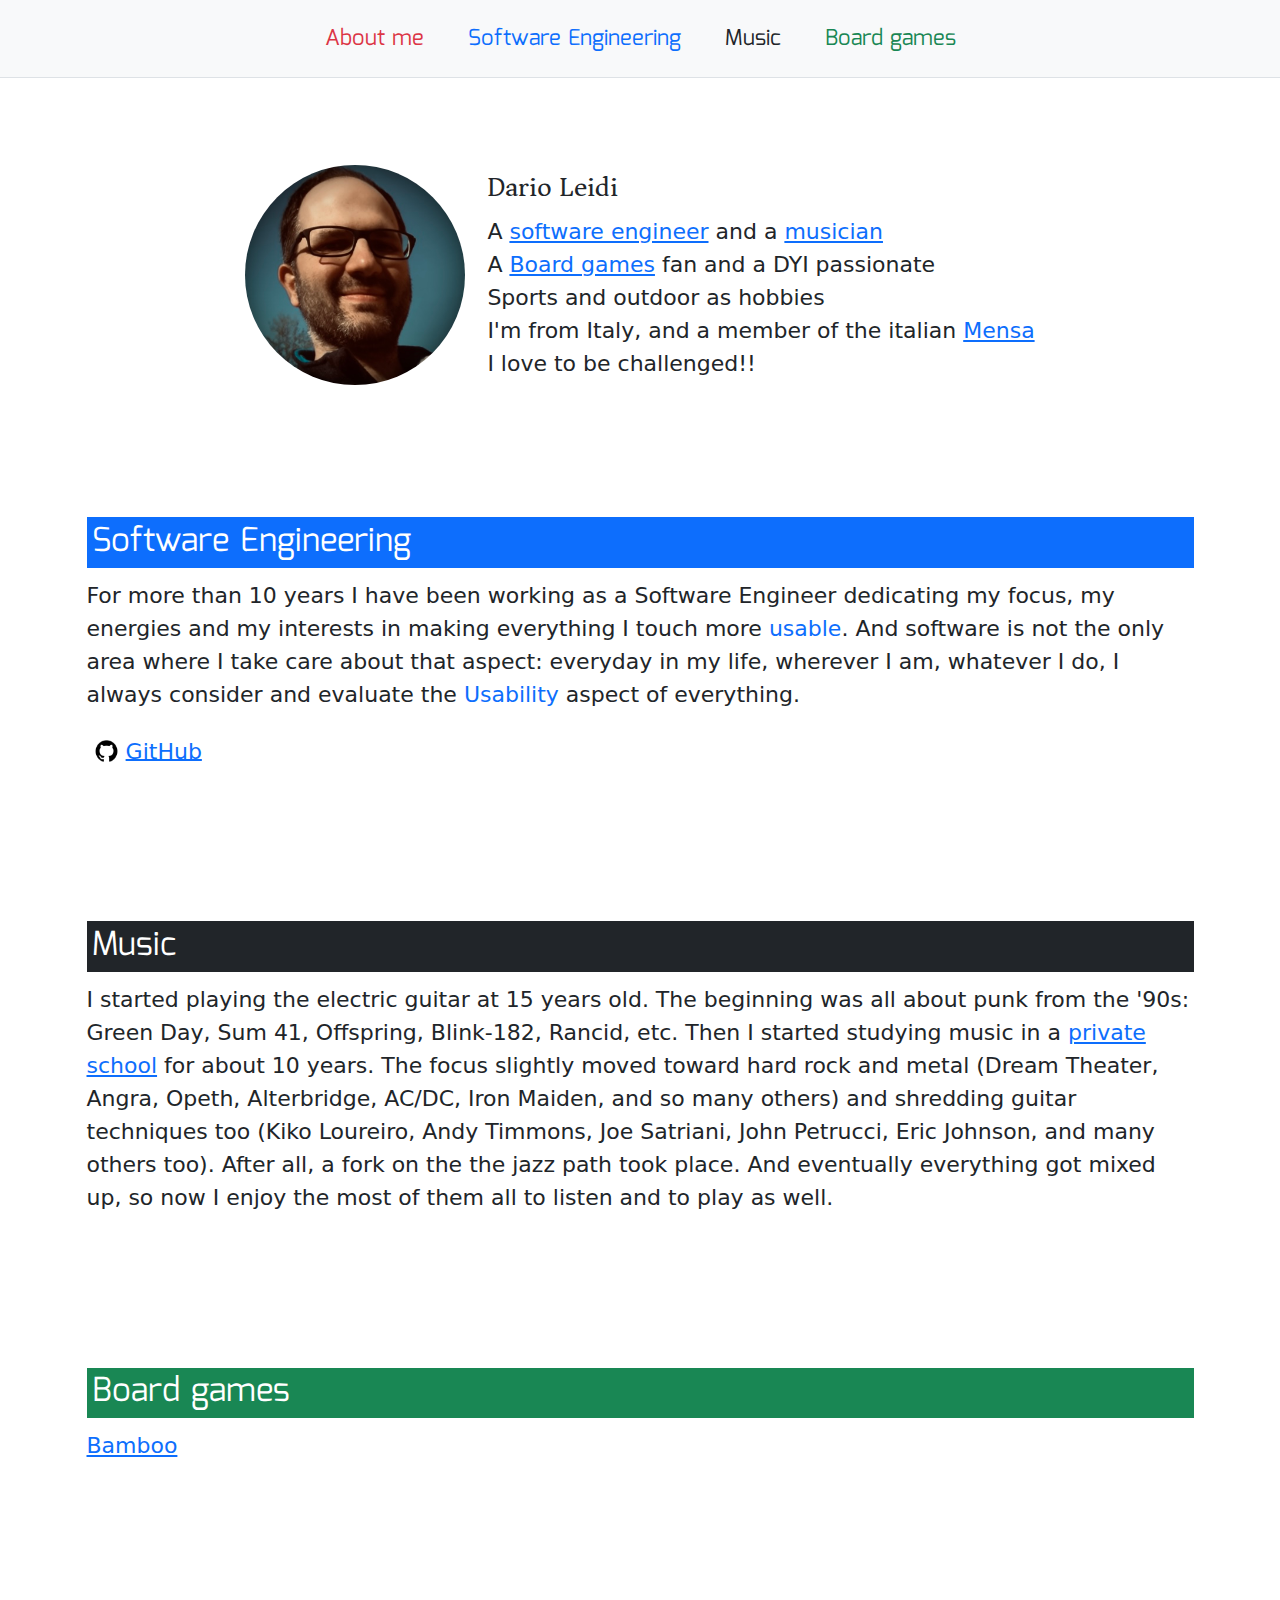
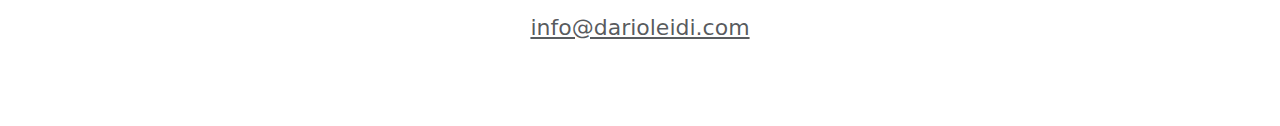
<file: index.html>
<!DOCTYPE html>
<html>
    <meta charset="UTF-8">
    <title>darioleidi.com</title>
    <!-- Bootstrap -->
    <link href="https://cdn.jsdelivr.net/npm/bootstrap@5.3.3/dist/css/bootstrap.min.css" rel="stylesheet" integrity="sha384-QWTKZyjpPEjISv5WaRU9OFeRpok6YctnYmDr5pNlyT2bRjXh0JMhjY6hW+ALEwIH" crossorigin="anonymous">
    <script src="https://cdn.jsdelivr.net/npm/bootstrap@5.3.3/dist/js/bootstrap.bundle.min.js" integrity="sha384-YvpcrYf0tY3lHB60NNkmXc5s9fDVZLESaAA55NDzOxhy9GkcIdslK1eN7N6jIeHz" crossorigin="anonymous"></script>
    <!-- font families -->
    <link href="https://fonts.googleapis.com/css?family=Asar|Fira|Mina" rel="stylesheet">
    <!-- custom styles -->
    <link type="text/css" rel="Stylesheet" href="/css/style.css" />
    <!-- custom scripts -->
    <script type="text/javascript" src="/javascript/script.js" defer></script>
  </head>
  <body>
    <header class="d-flex justify-content-center py-2 border-bottom fixed-top bg-light">
      <ul class="nav nav-pills">
        <li class="nav-item"><a href="/#about-me" class="nav-link text-danger" aria-current="page">About me</a></li>
        <li class="nav-item"><a href="/#software-engineering" class="nav-link text-primary">Software Engineering</a></li>
        <li class="nav-item"><a href="/#music" class="nav-link text-dark">Music</a></li>
        <li class="nav-item"><a href="/#board-games" class="nav-link text-success">Board games</a></li>
      </ul>
    </header>
    <div class="container">
      <section id="about-me" class="my-5 py-4">
        <div class="d-flex justify-content-center align-items-center pt-5">
          <div id="me" class="me-3"></div>
          <div>
            <h5>Dario Leidi</h5>
            <div>
              A <a href="#software-engineering">software engineer</a> and a <a href="#music">musician</a><br/>
              A <a href="#board-games">Board games</a> fan and a DYI passionate<br/>
              Sports and outdoor as hobbies<br/>
              I'm from Italy, and a member of the italian <a href="http://mensa.it" target="_blank">Mensa</a><br/>
              I love to be challenged!!
            </div>
          </div>
        </div>
      </section>
    </div>
    <div class="container">
      <section id="software-engineering" class="my-5 py-4">
        <h4 class="text-bg-primary p-1">Software Engineering</h4>
        <p>For more than 10 years I have been working as a Software Engineer dedicating my focus, my energies and my interests in making everything I touch more <span class="tag text-primary">usable</span>. And software is not the only area where I take care about that aspect: everyday in my life, wherever I am, whatever I do, I always consider and evaluate the <span class="tag text-primary">Usability</span> aspect of everything.</p>

        <p>
          <a href="https://github.com/ncounter"><image src="/images/github-icon.png" height="22px" /><span>GitHub</span></a>
        </p>
      </section>
    </div>
    <div class="container">
      <section id="music" class="my-5 py-4">
        <h4 class="text-bg-dark p-1">Music</h4>
        <p>I started playing the electric guitar at 15 years old. The beginning was all about punk from the '90s: Green Day, Sum 41, Offspring, Blink-182, Rancid, etc. Then I started studying music in a <a href="http://www.accademia.bergamo.it/index.html" target="_blank">private school</a> for about 10 years. The focus slightly moved toward hard rock and metal (Dream Theater, Angra, Opeth, Alterbridge, AC/DC, Iron Maiden, and so many others) and shredding guitar techniques too (Kiko Loureiro, Andy Timmons, Joe Satriani, John Petrucci, Eric Johnson, and many others too). After all, a fork on the the jazz path took place. And eventually everything got mixed up, so now I enjoy the most of them all to listen and to play as well.</p>
      </section>
    </div>
    <div class="container">
      <section id="board-games" class="my-5 py-4">
        <h4 class="text-bg-success p-1">Board games</h4>
        <p>
          <a href="https://darioleidi.com/bamboo.html">Bamboo</a>
        </p>
      </section>
    </div>
    <div class="container">
      <footer class="py-3 my-4">
        <p class="text-center text-primary p-1"><a href="mailto:info@darioleidi.com" class="text-body-secondary">info@darioleidi.com</a></p>
      </footer>
    </div>
  </body>
</html>
</file>
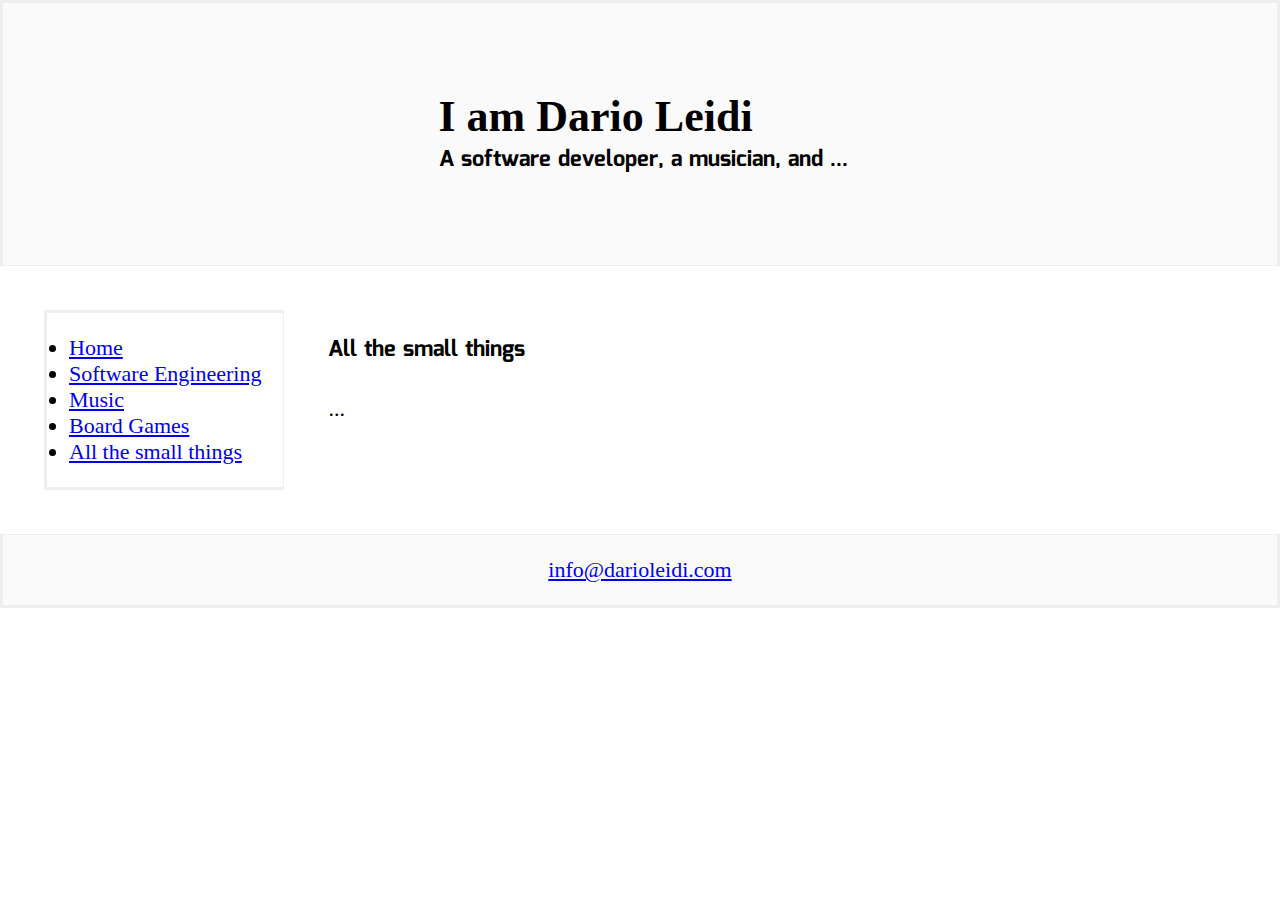
<file: all-the-small-things.html>
<!DOCTYPE html>
<html>
    <meta charset="UTF-8">
    <title>darioleidi.com</title>
    <!-- font families -->
    <link href="https://fonts.googleapis.com/css?family=Asar|Fira|Mina" rel="stylesheet">
    <!-- custom styles -->
    <link type="text/css" rel="Stylesheet" href="/css/my-style-framework.css" />
    <link type="text/css" rel="Stylesheet" href="/css/style.css" />
    <!-- custom scripts -->
    <script type="text/javascript" src="/javascript/my-script-framework.js" defer></script>
    <script type="text/javascript" src="/javascript/script.js" defer></script>
  </head>
  <body class="bg-white">
    <div id="header"></div>
    <section class="d-flex p-2 bg-white">
      <div id="menu"></div>
      <div class="content-wrapper p-1 pl-2">
        <h4 class="mt-0">All the small things</h4>
        <div class="text">
          ...
        </div>
      </div>
    </section>
    <div id="footer"></div>
  </body>
</html>
</file>
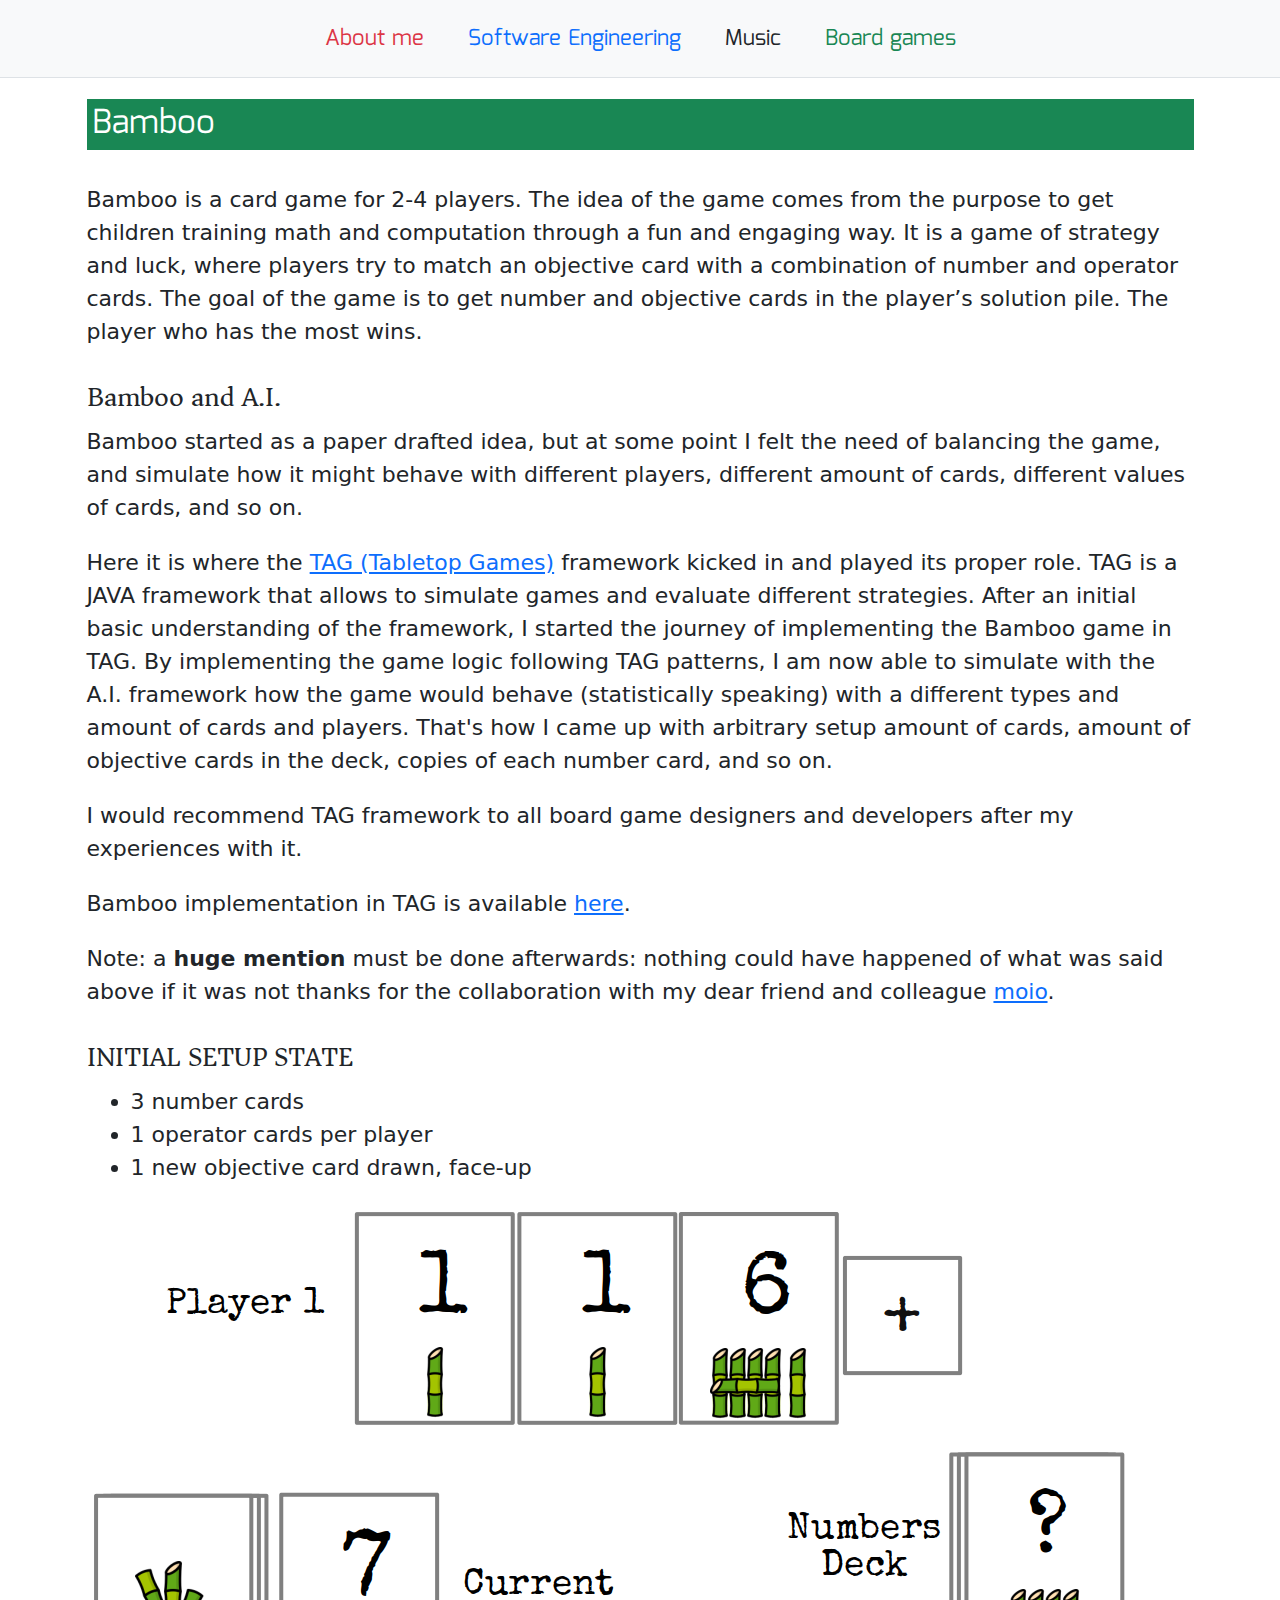
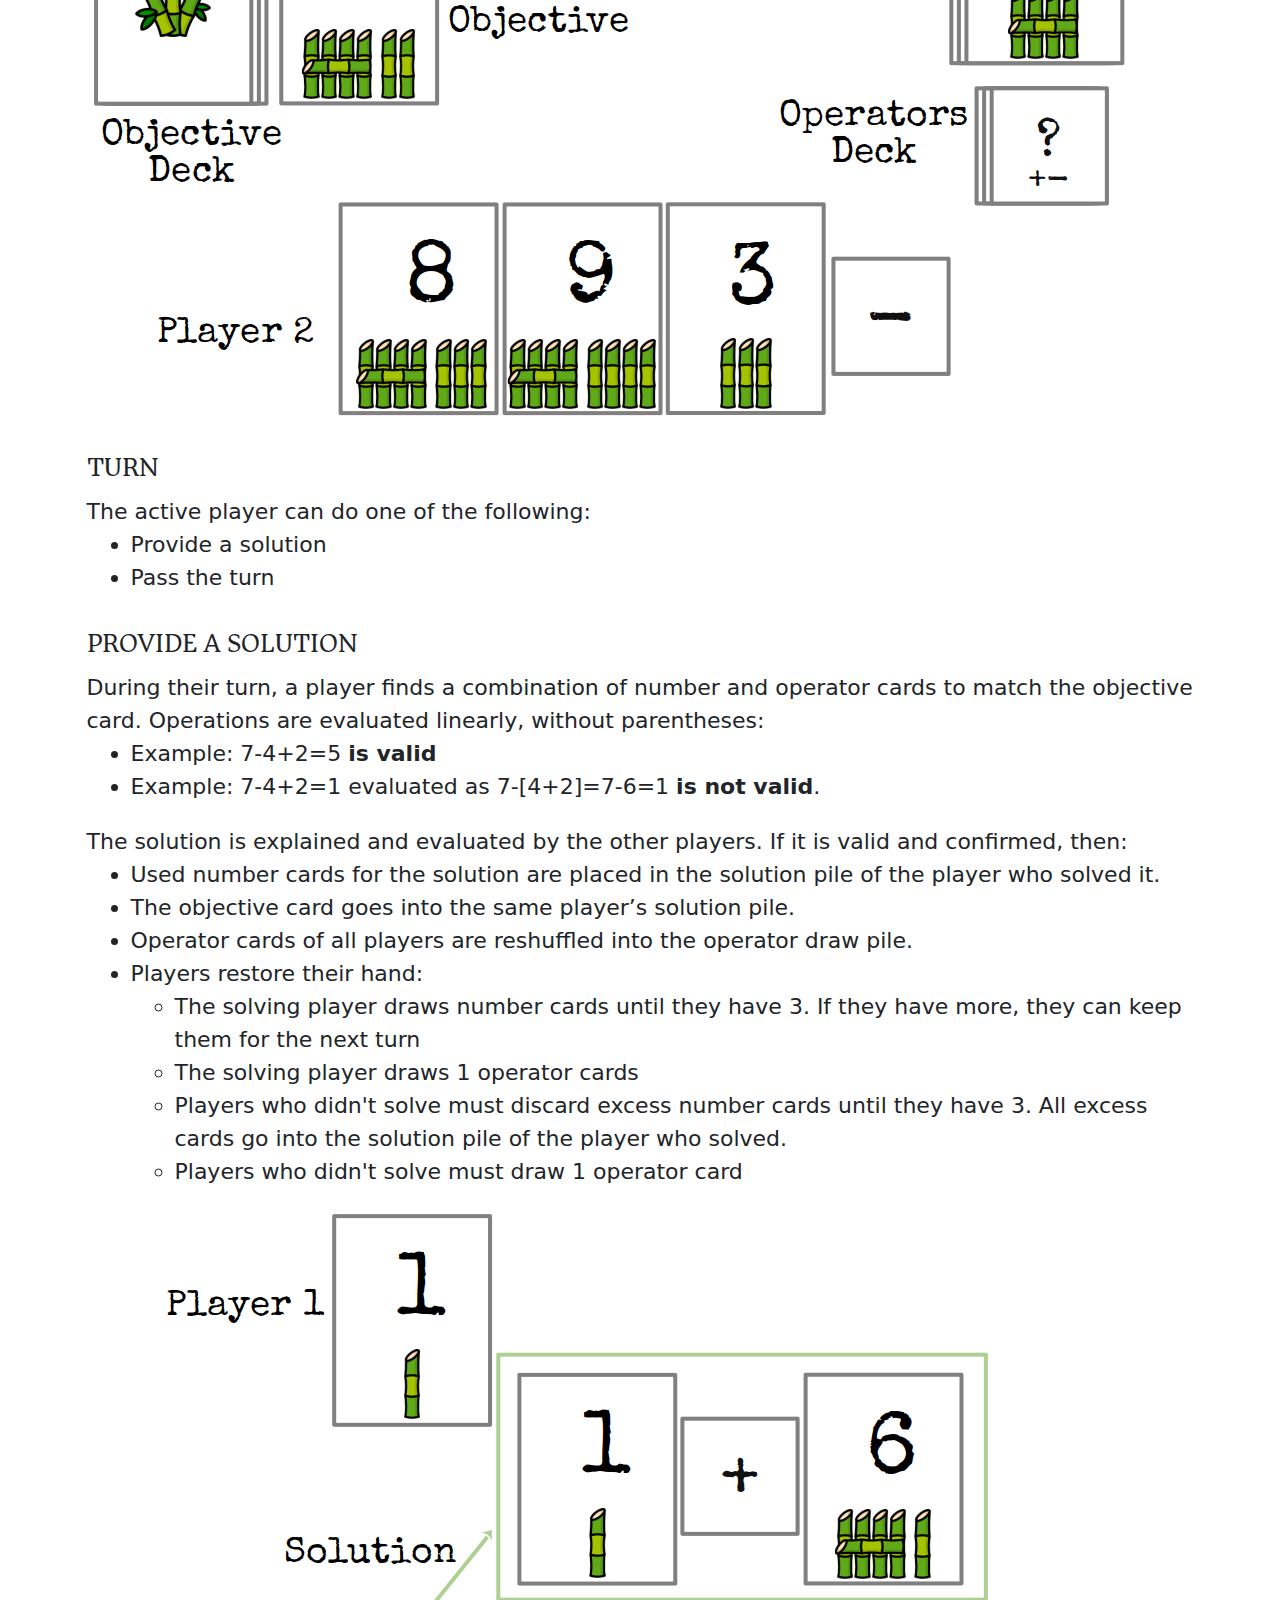
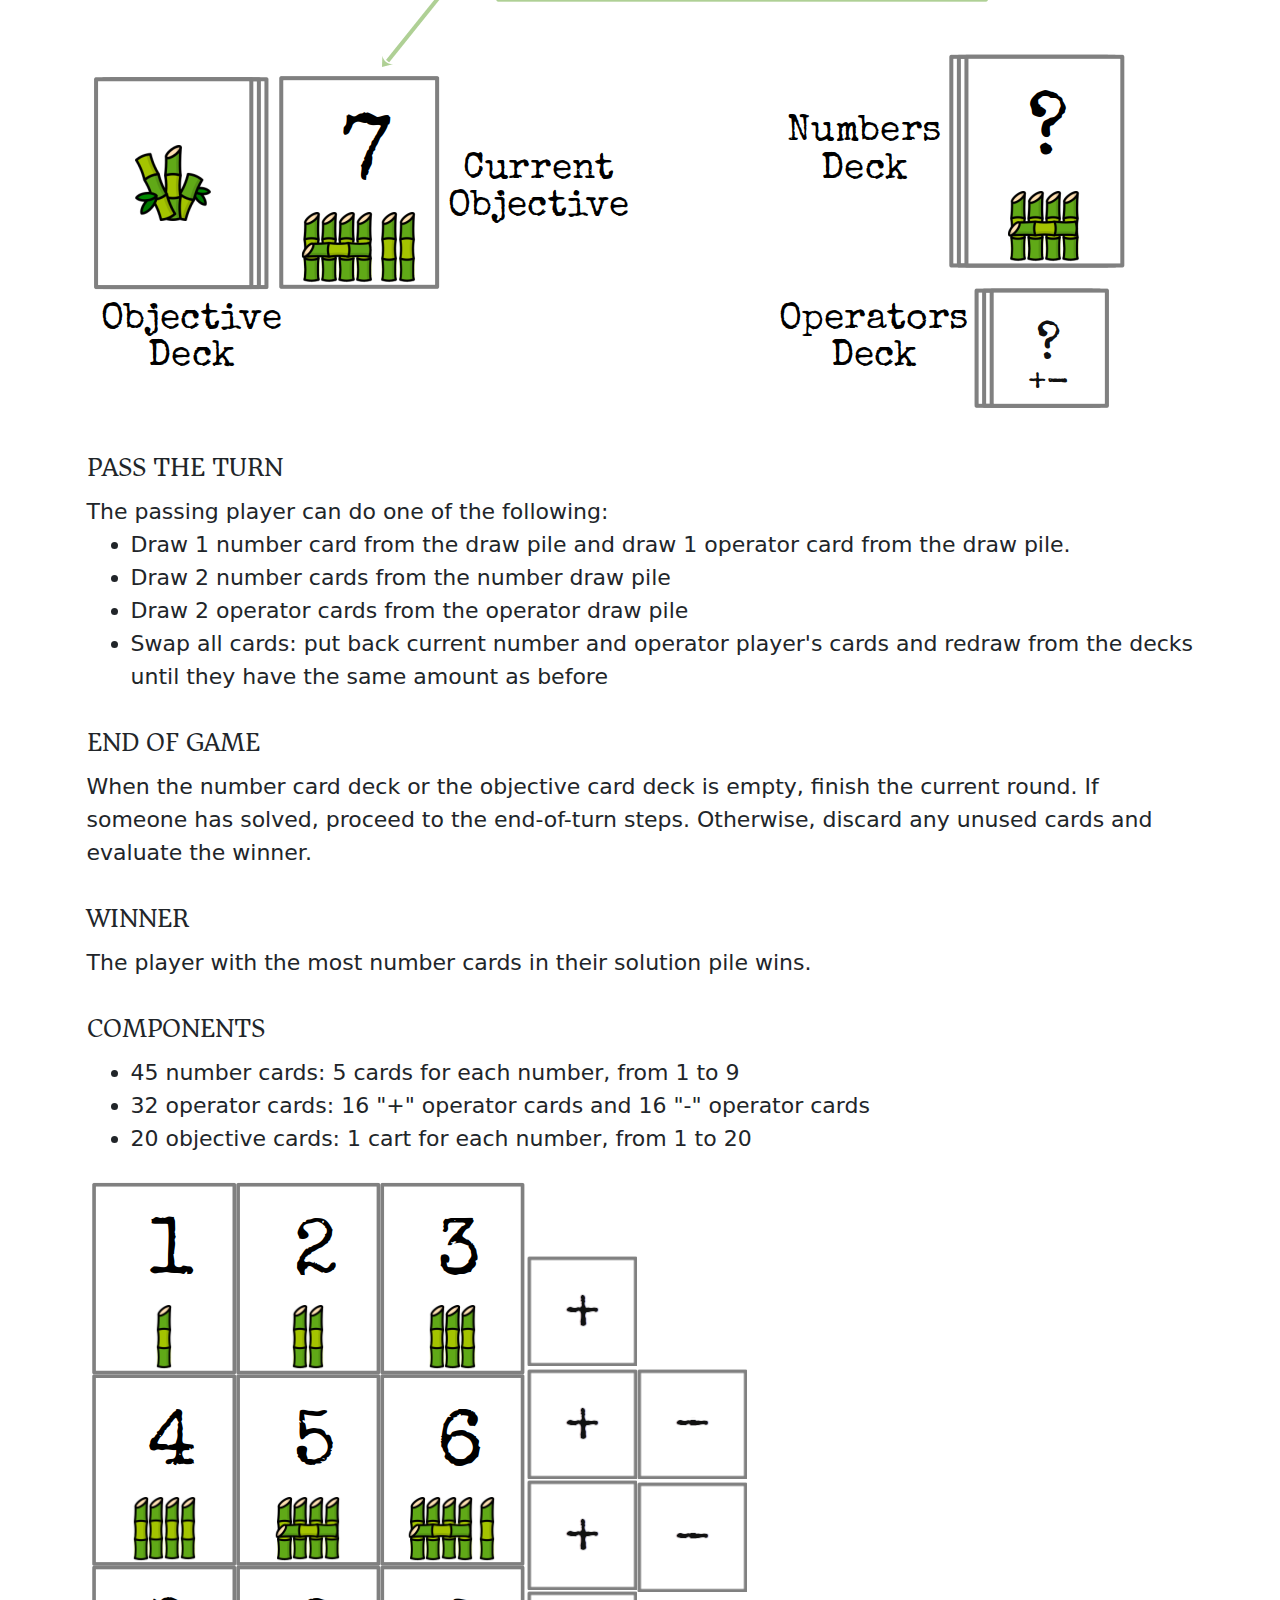
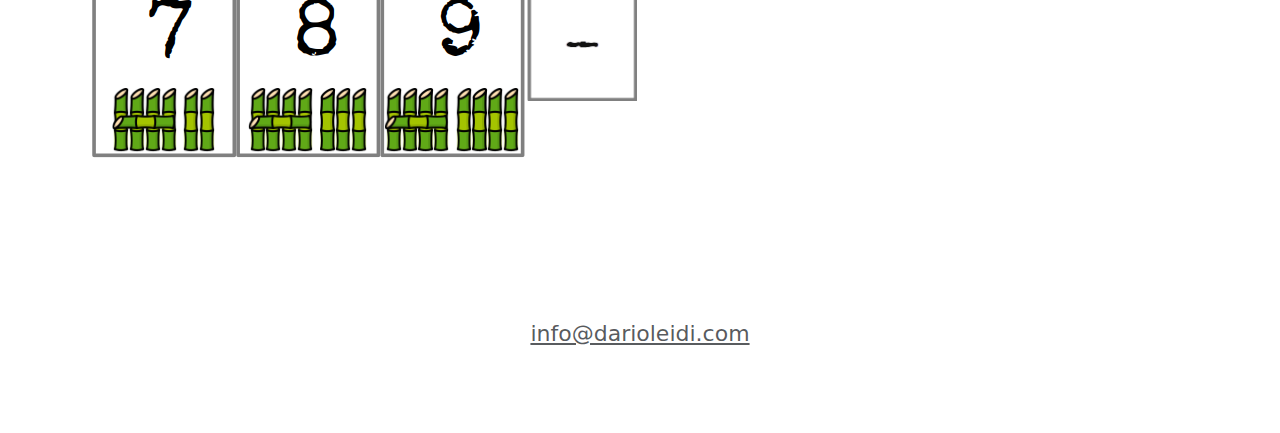
<file: bamboo.html>
<!DOCTYPE html>
<html>
    <meta charset="UTF-8">
    <title>darioleidi.com</title>
    <!-- Bootstrap -->
    <link href="https://cdn.jsdelivr.net/npm/bootstrap@5.3.3/dist/css/bootstrap.min.css" rel="stylesheet" integrity="sha384-QWTKZyjpPEjISv5WaRU9OFeRpok6YctnYmDr5pNlyT2bRjXh0JMhjY6hW+ALEwIH" crossorigin="anonymous">
    <script src="https://cdn.jsdelivr.net/npm/bootstrap@5.3.3/dist/js/bootstrap.bundle.min.js" integrity="sha384-YvpcrYf0tY3lHB60NNkmXc5s9fDVZLESaAA55NDzOxhy9GkcIdslK1eN7N6jIeHz" crossorigin="anonymous"></script>
    <!-- font families -->
    <link href="https://fonts.googleapis.com/css?family=Asar|Fira|Mina" rel="stylesheet">
    <!-- external libraries scripts -->
    <script type="module" src="https://md-block.verou.me/md-block.js"></script>
    <!-- custom styles -->
    <link type="text/css" rel="Stylesheet" href="/css/style.css" />
    <!-- custom scripts -->
    <script type="text/javascript" src="/javascript/script.js" defer></script>
  </head>
  <body>
    <header class="d-flex justify-content-center py-2 border-bottom fixed-top bg-light">
      <ul class="nav nav-pills">
        <li class="nav-item"><a href="/#about-me" class="nav-link text-danger" aria-current="page">About me</a></li>
        <li class="nav-item"><a href="/#software-engineering" class="nav-link text-primary">Software Engineering</a></li>
        <li class="nav-item"><a href="/#music" class="nav-link text-dark">Music</a></li>
        <li class="nav-item"><a href="/#board-games" class="nav-link text-success">Board games</a></li>
      </ul>
    </header>
    <div class="container">
      <section id="board-games" class="my-5 py-4">
        <h4 class="text-bg-success p-1">Bamboo</h4>
        <p class="mt-4">
          Bamboo is a card game for 2-4 players.

          The idea of the game comes from the purpose to get children training math and computation through a fun and engaging way.

          It is a game of strategy and luck, where players try to match an objective card with a combination of number and operator cards. The goal of the game is to get number and objective cards in the player’s solution pile. The player who has the most wins.

          <h5 class="mt-4">Bamboo and A.I.</h5>
          <p>Bamboo started as a paper drafted idea, but at some point I felt the need of balancing the game, and simulate how it might behave with different players, different amount of cards, different values of cards, and so on.</p>
          <p>Here it is where the <a href="https://github.com/GAIGResearch/TabletopGames" target="_blank">TAG (Tabletop Games)</a> framework kicked in and played its proper role. TAG is a JAVA framework that allows to simulate games and evaluate different strategies. After an initial basic understanding of the framework, I started the journey of implementing the Bamboo game in TAG. By implementing the game logic following TAG patterns, I am now able to simulate with the A.I. framework how the game would behave (statistically speaking) with a different types and amount of cards and players. That's how I came up with arbitrary setup amount of cards, amount of objective cards in the deck, copies of each number card, and so on.</p>
          <p>I would recommend TAG framework to all board game designers and developers after my experiences with it.</p>
          <p>Bamboo implementation in TAG is available <a href="https://github.com/ncounter/TabletopGames/tree/bamboo" target="_blank">here</a>.</p>

          <p class="mt-2">Note: a <strong>huge mention</strong> must be done afterwards: nothing could have happened of what was said above if it was not thanks for the collaboration with my dear friend and colleague <a href="https://github.com/moio" target="_blank">moio</a>.</p>

        <p class="mt-4">
          <h5 class="mt-4 manual-header">INITIAL SETUP STATE</h5>
          <ul>
            <li>3 number cards</li>
            <li>1 operator cards per player</li>
            <li>1 new objective card drawn, face-up</li>
          </ul>

          <img src="./images/bamboo-setup.png" alt="Bamboo setup" class="img-fluid" />

          <h5 class="mt-4 manual-header">TURN</h5>
          The active player can do one of the following:
          <ul>
            <li>Provide a solution</li>
            <li>Pass the turn</li>
          </ul>

          <h5 class="mt-4 manual-header">PROVIDE A SOLUTION</h5>
          During their turn, a player finds a combination of number and operator cards to match the objective card.
          Operations are evaluated linearly, without parentheses:
          <ul>
            <li>Example: 7-4+2=5 <strong>is valid</strong></li>
            <li>Example: 7-4+2=1 evaluated as 7-[4+2]=7-6=1 <strong>is not valid</strong>.</li>
          </ul>

          The solution is explained and evaluated by the other players. If it is valid and confirmed, then:
          <ul>
            <li>Used number cards for the solution are placed in the solution pile of the player who solved it.</li>
            <li>The objective card goes into the same player’s solution pile.</li>
            <li>Operator cards of all players are reshuffled into the operator draw pile.</li>
            <li>Players restore their hand:
              <ul>
                <li>The solving player draws number cards until they have 3. If they have more, they can keep them for the next turn</li>
                <li>The solving player draws 1 operator cards</li>
                <li>Players who didn't solve must discard excess number cards until they have 3. All excess cards go into the solution pile of the player who solved.</li>
                <li>Players who didn't solve must draw 1 operator card</li>
              </ul>
            </li>
          </ul>

          <img src="./images/bamboo-solution.png" alt="Bamboo solution" class="img-fluid" />

          <h5 class="mt-4 manual-header">PASS THE TURN</h5>
          The passing player can do one of the following:
          <ul>
            <li>Draw 1 number card from the draw pile and draw 1 operator card from the draw pile.</li>
            <li>Draw 2 number cards from the number draw pile</li>
            <li>Draw 2 operator cards from the operator draw pile</li>
            <li>Swap all cards: put back current number and operator player's cards and redraw from the decks until they have the same amount as before</li>
          </ul>

          <h5 class="mt-4 manual-header">END OF GAME</h5>
          When the number card deck or the objective card deck is empty, finish the current round. If someone has solved, proceed to the end-of-turn steps. Otherwise, discard any unused cards and evaluate the winner.

          <h5 class="mt-4 manual-header">WINNER</h5>
          The player with the most number cards in their solution pile wins.

          <h5 class="mt-4 manual-header">COMPONENTS</h5>
          <ul>
            <li>45 number cards: 5 cards for each number, from 1 to 9</li>
            <li>32 operator cards: 16 "+" operator cards and 16 "-" operator cards</li>
            <li>20 objective cards: 1 cart for each number, from 1 to 20</li>
          </ul>

          <img src="./images/bamboo-components.png" alt="Bamboo" class="img-fluid" />
        </p>
      </section>
    </div>
    <div class="container">
      <footer class="py-3 my-4">
        <p class="text-center text-primary p-1"><a href="mailto:info@darioleidi.com" class="text-body-secondary">info@darioleidi.com</a></p>
      </footer>
    </div>
  </body>
</html>
</file>
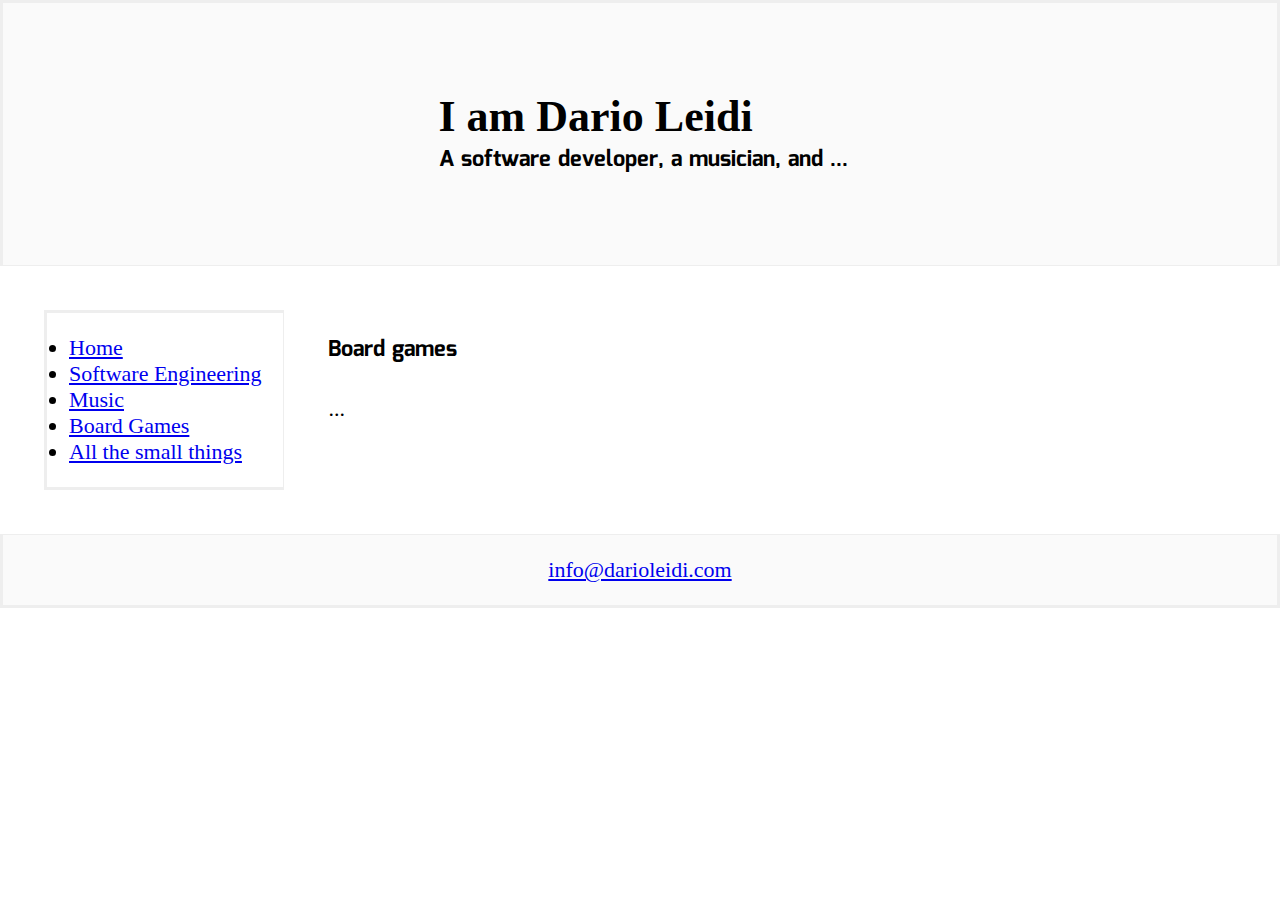
<file: board-games.html>
<!DOCTYPE html>
<html>
    <meta charset="UTF-8">
    <title>darioleidi.com</title>
    <!-- font families -->
    <link href="https://fonts.googleapis.com/css?family=Asar|Fira|Mina" rel="stylesheet">
    <!-- custom styles -->
    <link type="text/css" rel="Stylesheet" href="/css/my-style-framework.css" />
    <link type="text/css" rel="Stylesheet" href="/css/style.css" />
    <!-- custom scripts -->
    <script type="text/javascript" src="/javascript/my-script-framework.js" defer></script>
    <script type="text/javascript" src="/javascript/script.js" defer></script>
  </head>
  <body class="bg-white">
    <div id="header"></div>
    <section class="d-flex p-2 bg-white">
      <div id="menu"></div>
      <div class="content-wrapper p-1 pl-2">
        <h4 class="mt-0">Board games</h4>
        <div class="text">
          ...
        </div>
      </div>
    </section>
    <div id="footer"></div>
  </body>
</html>
</file>
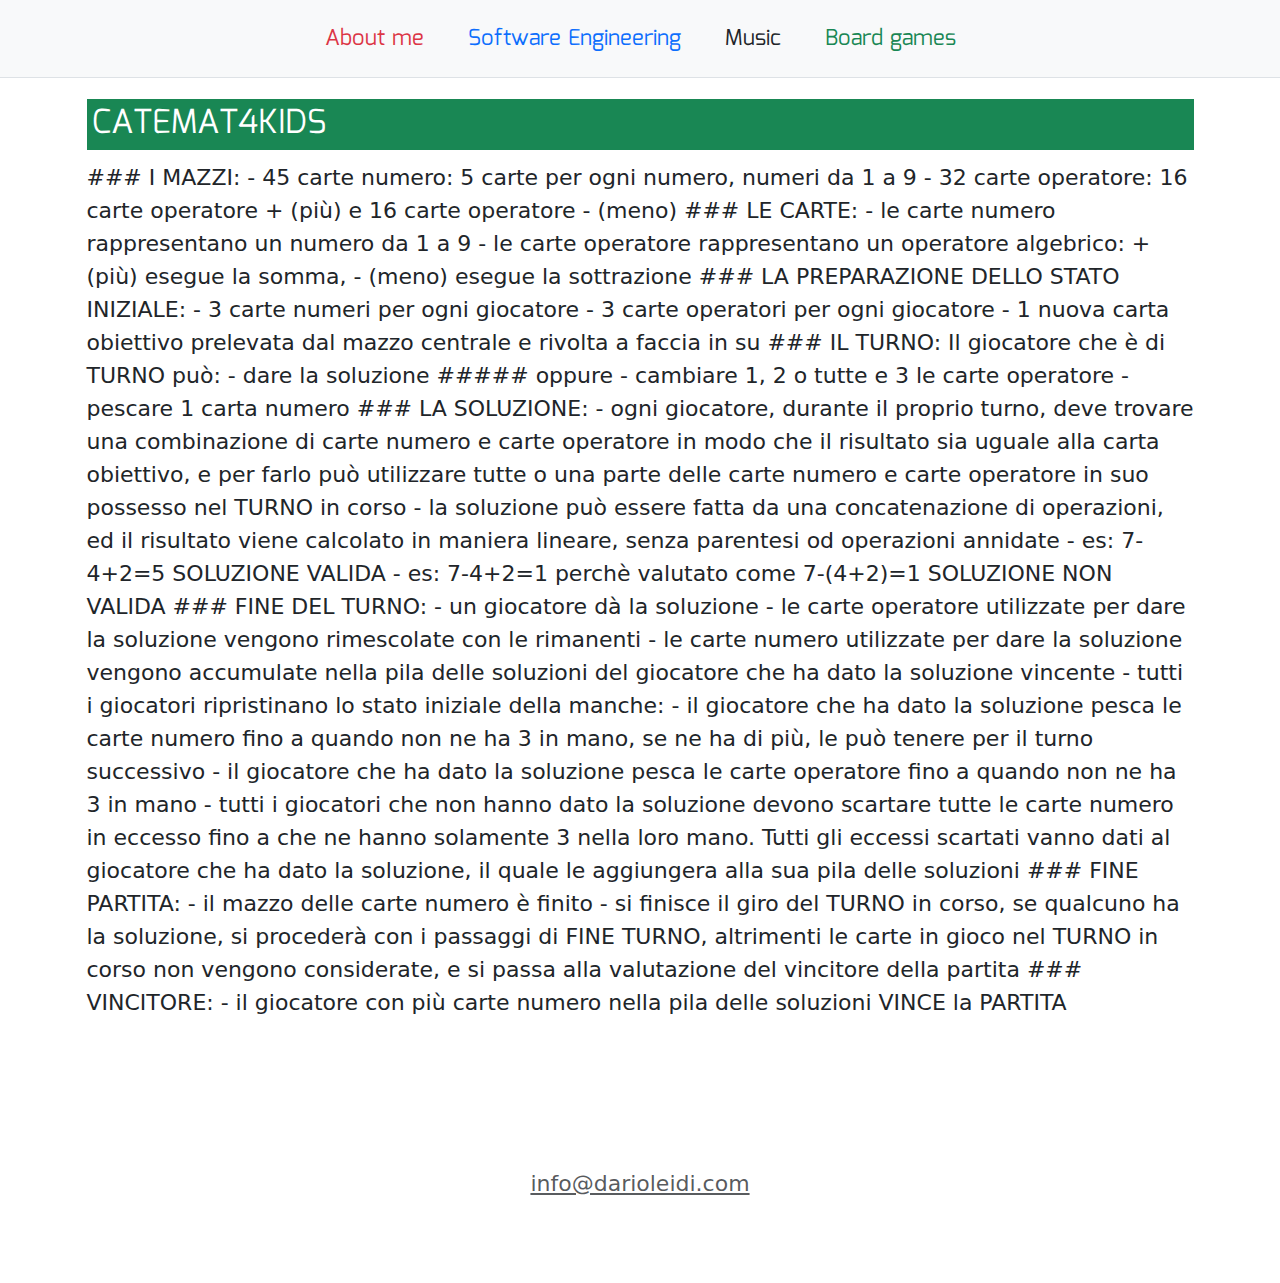
<file: catemat4kids.html>
<!DOCTYPE html>
<html>
    <meta charset="UTF-8">
    <title>darioleidi.com</title>
    <!-- Bootstrap -->
    <link href="https://cdn.jsdelivr.net/npm/bootstrap@5.3.3/dist/css/bootstrap.min.css" rel="stylesheet" integrity="sha384-QWTKZyjpPEjISv5WaRU9OFeRpok6YctnYmDr5pNlyT2bRjXh0JMhjY6hW+ALEwIH" crossorigin="anonymous">
    <script src="https://cdn.jsdelivr.net/npm/bootstrap@5.3.3/dist/js/bootstrap.bundle.min.js" integrity="sha384-YvpcrYf0tY3lHB60NNkmXc5s9fDVZLESaAA55NDzOxhy9GkcIdslK1eN7N6jIeHz" crossorigin="anonymous"></script>
    <!-- font families -->
    <link href="https://fonts.googleapis.com/css?family=Asar|Fira|Mina" rel="stylesheet">
    <!-- external libraries scripts -->
    <script type="module" src="https://md-block.verou.me/md-block.js"></script>
    <!-- custom styles -->
    <link type="text/css" rel="Stylesheet" href="/css/style.css" />
    <!-- custom scripts -->
    <script type="text/javascript" src="/javascript/script.js" defer></script>
  </head>
  <body>
    <header class="d-flex justify-content-center py-2 border-bottom fixed-top bg-light">
      <ul class="nav nav-pills">
        <li class="nav-item"><a href="#about-me" class="nav-link text-danger" aria-current="page">About me</a></li>
        <li class="nav-item"><a href="#software-engineering" class="nav-link text-primary">Software Engineering</a></li>
        <li class="nav-item"><a href="#music" class="nav-link text-dark">Music</a></li>
        <li class="nav-item"><a href="#board-games" class="nav-link text-success">Board games</a></li>
      </ul>
    </header>
    <div class="container">
      <section id="board-games" class="my-5 py-4">
        <h4 class="text-bg-success p-1">CATEMAT4KIDS</h4>
        <p>
          <md-block>
            ### I MAZZI:
              - 45 carte numero: 5 carte per ogni numero, numeri da 1 a 9
              - 32 carte operatore: 16 carte operatore + (più) e 16 carte operatore - (meno)

            ### LE CARTE:
              - le carte numero rappresentano un numero da 1 a 9
              - le carte operatore rappresentano un operatore algebrico: + (più) esegue la somma, - (meno) esegue la sottrazione

            ### LA PREPARAZIONE DELLO STATO INIZIALE:
              - 3 carte numeri per ogni giocatore
              - 3 carte operatori per ogni giocatore
              - 1 nuova carta obiettivo prelevata dal mazzo centrale e rivolta a faccia in su

            ### IL TURNO:
              Il giocatore che è di TURNO può:
              - dare la soluzione
              ##### oppure
              - cambiare 1, 2 o tutte e 3 le carte operatore
              - pescare 1 carta numero

            ### LA SOLUZIONE:
              - ogni giocatore, durante il proprio turno, deve trovare una combinazione di carte numero e carte operatore in modo che il risultato sia uguale alla carta obiettivo, e per farlo può utilizzare tutte o una parte delle carte numero e carte operatore in suo possesso nel TURNO in corso
              - la soluzione può essere fatta da una concatenazione di operazioni, ed il risultato viene calcolato in maniera lineare, senza parentesi od operazioni annidate
                - es: 7-4+2=5 SOLUZIONE VALIDA
                - es: 7-4+2=1 perchè valutato come 7-(4+2)=1 SOLUZIONE NON VALIDA

            ### FINE DEL TURNO:
              - un giocatore dà la soluzione
              - le carte operatore utilizzate per dare la soluzione vengono rimescolate con le rimanenti
              - le carte numero utilizzate per dare la soluzione vengono accumulate nella pila delle soluzioni del giocatore che ha dato la soluzione vincente
              - tutti i giocatori ripristinano lo stato iniziale della manche:
                - il giocatore che ha dato la soluzione pesca le carte numero fino a quando non ne ha 3 in mano, se ne ha di più, le può tenere per il turno successivo
                - il giocatore che ha dato la soluzione pesca le carte operatore fino a quando non ne ha 3 in mano
                - tutti i giocatori che non hanno dato la soluzione devono scartare tutte le carte numero in eccesso fino a che ne hanno solamente 3 nella loro mano. Tutti gli eccessi scartati vanno dati al giocatore che ha dato la soluzione, il quale le aggiungera alla sua pila delle soluzioni

            ### FINE PARTITA:
              - il mazzo delle carte numero è finito
              - si finisce il giro del TURNO in corso, se qualcuno ha la soluzione, si procederà con i passaggi di FINE TURNO, altrimenti le carte in gioco nel TURNO in corso non vengono considerate, e si passa alla valutazione del vincitore della partita

            ### VINCITORE:
              - il giocatore con più carte numero nella pila delle soluzioni VINCE la PARTITA
          </md-block>
        </p>
      </section>
    </div>
    <div class="container">
      <footer class="py-3 my-4">
        <p class="text-center text-primary p-1"><a href="mailto:info@darioleidi.com" class="text-body-secondary">info@darioleidi.com</a></p>
      </footer>
    </div>
  </body>
</html>
</file>
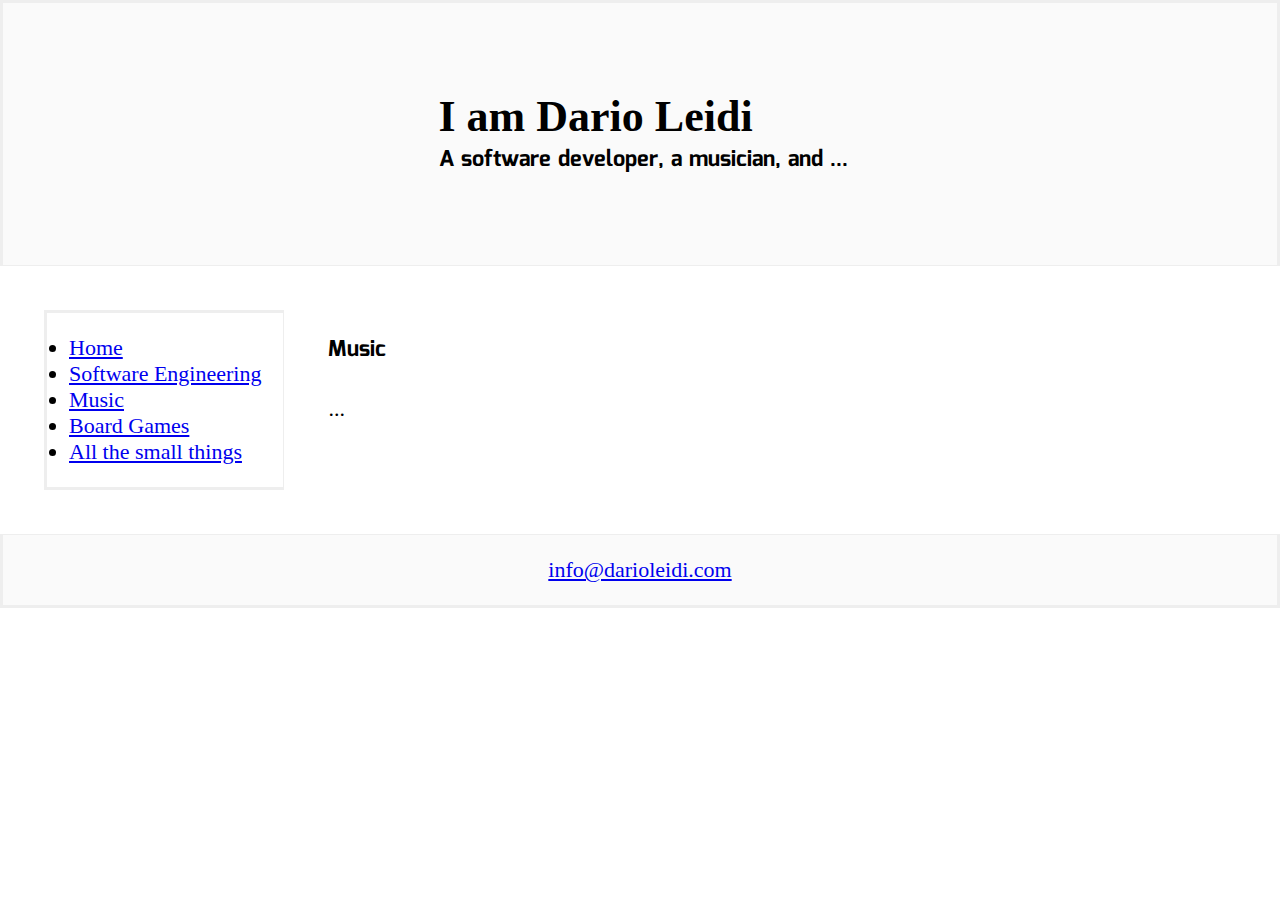
<file: music.html>
<!DOCTYPE html>
<html>
    <meta charset="UTF-8">
    <title>darioleidi.com</title>
    <!-- font families -->
    <link href="https://fonts.googleapis.com/css?family=Asar|Fira|Mina" rel="stylesheet">
    <!-- custom styles -->
    <link type="text/css" rel="Stylesheet" href="/css/my-style-framework.css" />
    <link type="text/css" rel="Stylesheet" href="/css/style.css" />
    <!-- custom scripts -->
    <script type="text/javascript" src="/javascript/my-script-framework.js" defer></script>
    <script type="text/javascript" src="/javascript/script.js" defer></script>
  </head>
  <body class="bg-white">
    <div id="header"></div>
    <section class="d-flex p-2 bg-white">
      <div id="menu"></div>
      <div class="content-wrapper p-1 pl-2">
        <h4 class="mt-0">Music</h4>
        <div class="text">
          ...
        </div>
      </div>
    </section>
    <div id="footer"></div>
  </body>
</html>
</file>
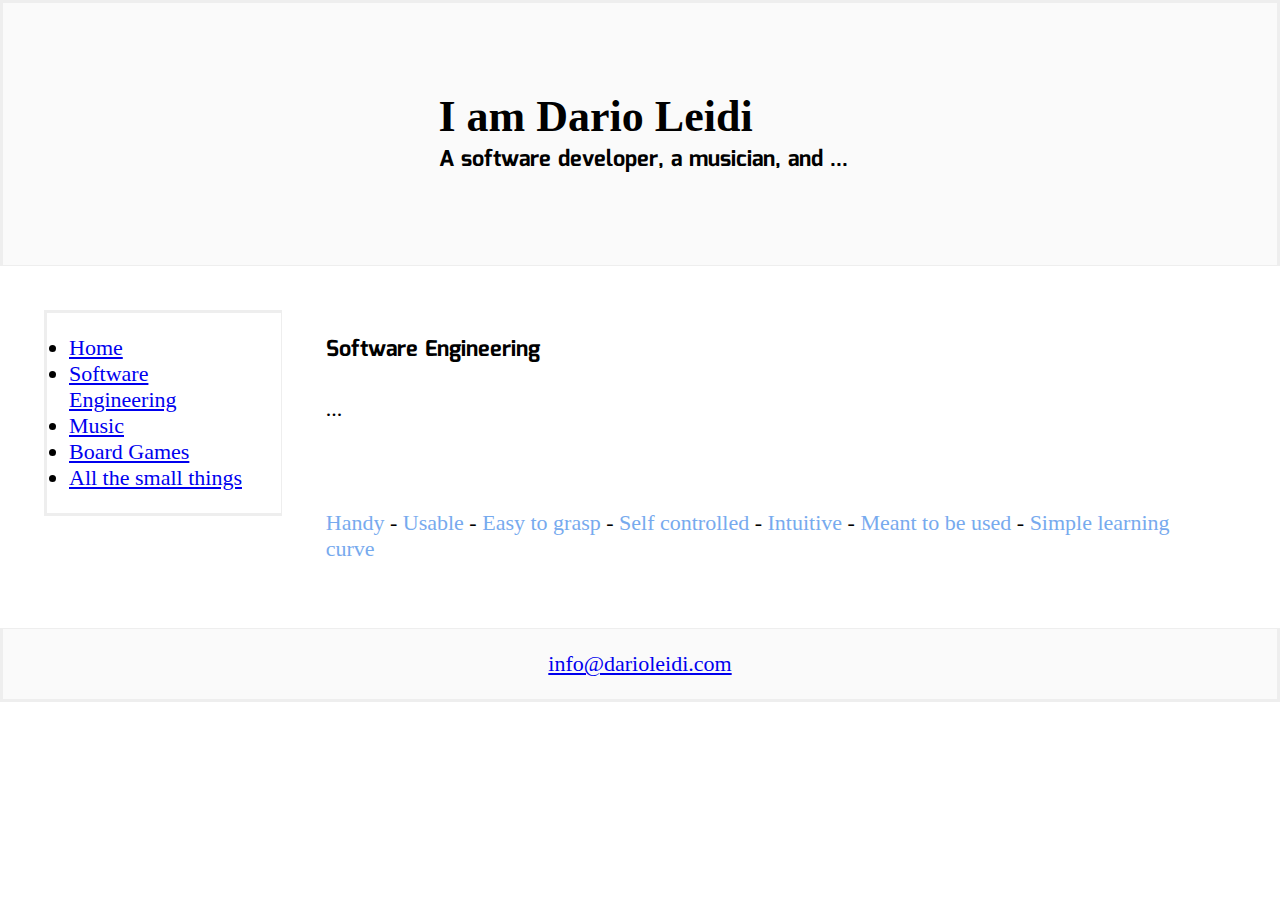
<file: software-engineering.html>
<!DOCTYPE html>
<html>
    <meta charset="UTF-8">
    <title>darioleidi.com</title>
    <!-- font families -->
    <link href="https://fonts.googleapis.com/css?family=Asar|Fira|Mina" rel="stylesheet">
    <!-- custom styles -->
    <link type="text/css" rel="Stylesheet" href="/css/my-style-framework.css" />
    <link type="text/css" rel="Stylesheet" href="/css/style.css" />
    <!-- custom scripts -->
    <script type="text/javascript" src="/javascript/my-script-framework.js" defer></script>
    <script type="text/javascript" src="/javascript/script.js" defer></script>
  </head>
  <body class="bg-white">
    <div id="header"></div>
    <section class="d-flex p-2 bg-white">
      <div id="menu"></div>
      <div class="content-wrapper p-1 pl-2">
        <h4 class="mt-0">Software Engineering</h4>
        <div class="text">
          ...
        </div>
        <div class="tag-wrapper mt-4">
          <span class="tag text-info">Handy</span>
          -
          <span class="tag text-info">Usable</span>
          -
          <span class="tag text-info">Easy to grasp</span>
          -
          <span class="tag text-info">Self controlled</span>
          -
          <span class="tag text-info">Intuitive</span>
          -
          <span class="tag text-info">Meant to be used</span>
          -
          <span class="tag text-info">Simple learning curve</span>
        </div>
      </div>
    </section>
    <div id="footer"></div>
  </body>
</html>
</file>
<file: css/style.css>
html, body {
  margin: 0;
  padding: 0;
  font-size: 22px;
}

a:hover {
  text-decoration: underline;
}

a > * {
  vertical-align: middle;
}

#me {
  overflow: hidden;
  background-image: url('/images/avatar-face.jpg');
  background-position: center;
  background-repeat: no-repeat;
  background-size: 10em 10em;
  background-origin: content-box;
  width: 10em;
  height: 10em;
  border-radius: 1000px;
}

.nav a {
  font-family: Mina;
}

h4 {
  font-family: Mina;
}
/* 
p {
  font-family: Asar;
} */

h5, h6 {
  font-family: Asar;
}

.lang {
  text-align: right;
}

@media (max-width: 1024px) {
  #me {
    background-size: 7em 7em;
    width: 7em;
    height: 7em;
  }
}

@media (max-width: 600px) {
  #me {
    background-size: 5em 5em;
    width: 5em;
    height: 5em;
  }
}

@media (max-width: 320px) {
  #me  {
    background-size: 3em 3em;
    width: 3em;
    height: 3em;
  }
}
</file>
<file: css/my-style-framework.css>
/* My style framework */

/* Display */
.d-block { display: inline-block; }

/* Flex */
.d-flex { display: flex; }
.justify-content-center { justify-content: center; }
.align-items-center { align-items: center; }

/* Alignment */
.text-left { text-align: left; }
.text-center { text-align: center; }
.text-right { text-align: right; }
.v-align-top { vertical-align: top; }
.v-align-center { vertical-align: middle; }
.v-align-bottom { vertical-align: bottom; }

/* Margin */
.m-0 { margin: 0; }
.m-1 { margin: 1rem; }
.m-2 { margin: 2rem; }
.m-3 { margin: 3rem; }
.m-4 { margin: 4rem; }
.mt-0 { margin-top: 0; }
.mt-1 { margin-top: 1rem; }
.mt-2 { margin-top: 2rem; }
.mt-3 { margin-top: 3rem; }
.mt-4 { margin-top: 4rem; }
.mb-0 { margin-bottom: 0; }
.mb-1 { margin-bottom: 1rem; }
.mb-2 { margin-bottom: 2rem; }
.mb-3 { margin-bottom: 3rem; }
.mb-4 { margin-bottom: 4rem; }
.ml-0 { margin-left: 0; }
.ml-1 { margin-left: 1rem; }
.ml-2 { margin-left: 2rem; }
.ml-3 { margin-left: 3rem; }
.ml-4 { margin-left: 4rem; }
.mr-0 { margin-right: 0; }
.mr-1 { margin-right: 1rem; }
.mr-2 { margin-right: 2rem; }
.mr-3 { margin-right: 3rem; }
.mr-4 { margin-right: 4rem; }

/* Padding */
.p-0 { padding: 0; }
.p-1 { padding: 1rem; }
.p-2 { padding: 2rem; }
.p-3 { padding: 3rem; }
.p-4 { padding: 4rem; }
.pt-0 { padding-top: 0; }
.pt-1 { padding-top: 1rem; }
.pt-2 { padding-top: 2rem; }
.pt-3 { padding-top: 3rem; }
.pt-4 { padding-top: 4rem; }
.pb-0 { padding-bottom: 0; }
.pb-1 { padding-bottom: 1rem; }
.pb-2 { padding-bottom: 2rem; }
.pb-3 { padding-bottom: 3rem; }
.pb-4 { padding-bottom: 4rem; }
.pl-0 { padding-left: 0; }
.pl-1 { padding-left: 1rem; }
.pl-2 { padding-left: 2rem; }
.pl-3 { padding-left: 3rem; }
.pl-4 { padding-left: 4rem; }
.pr-0 { padding-right: 0; }
.pr-1 { padding-right: 1rem; }
.pr-2 { padding-right: 2rem; }
.pr-3 { padding-right: 3rem; }
.pr-4 { padding-right: 4rem; }

/* Border */
.border-0 { border-width: 0px; border-style: solid; }
.border-1 { border-width: 1px; border-style: solid; }
.border-2 { border-width: 2px; border-style: solid; }
.border-3 { border-width: 3px; border-style: solid; }
.border-top-0 { border-top-width: 0; border-style: solid; }
.border-top-1 { border-top-width: 1px; border-style: solid; }
.border-top-2 { border-top-width: 2px; border-style: solid; }
.border-top-3 { border-top-width: 3px; border-style: solid; }
.border-bottom-0 { border-bottom-width: 0; border-style: solid; }
.border-bottom-1 { border-bottom-width: 1px; border-style: solid; }
.border-bottom-2 { border-bottom-width: 2px; border-style: solid; }
.border-bottom-3 { border-bottom-width: 3px; border-style: solid; }
.border-left-0 { border-left-width: 0; border-style: solid; }
.border-left-1 { border-left-width: 1px; border-style: solid; }
.border-left-2 { border-left-width: 2px; border-style: solid; }
.border-left-3 { border-left-width: 3px; border-style: solid; }
.border-right-0 { border-right-width: 0; border-style: solid; }
.border-right-1 { border-right-width: 1px; border-style: solid; }
.border-right-2 { border-right-width: 2px; border-style: solid; }
.border-right-3 { border-right-width: 3px; border-style: solid; }
.border-radius-none { border-radius: 0rem; border-style: solid; }
.border-radius-1 { border-radius: 1rem; border-style: solid; }
.border-radius-5 { border-radius: 5rem; border-style: solid; }
.border-radius-full { border-radius: 100rem; border-style: solid; }

/* Colors */
.border-white { border-color: #fff; }
.text-white { color: #fff; }
.bg-white { background-color: #fff; }

.border-light { border-color: #fafafa; }
.text-light { color: #fafafa; }
.bg-light { background-color: #fafafa; }

.border-grey { border-color: #eee; }
.text-grey { color: #eee; }
.bg-grey { background-color: #eee; }

.border-dark-grey { border-color: #ccc; }
.text-dark-grey { color: #ccc; }
.bg-dark-grey { background-color: #ccc; }

.border-info { border-color: #7ae; }
.text-info { color: #7ae; }
.bg-info { background-color: #7ae; }

.border-success { border-color: #cf9; }
.text-success { color: #cf9; }
.bg-success { background-color: #cf9; }

.border-warning { border-color: #fd4; }
.text-warning { color: #fd4; }
.bg-warning { background-color: #fd4; }

.border-error { border-color: #f66; }
.text-error { color: #f66; }
.bg-error { background-color: #f66; }

.border-dark { border-color: #333; }
.text-dark { color: #333; }
.bg-dark { background-color: #333; }

/* Sizing */
.xs { font-size: .6rem; }
.s { font-size: .8rem; }
.l { font-size: 1.2rem; }
.xl {font-size: 1.4rem; }
</file>
